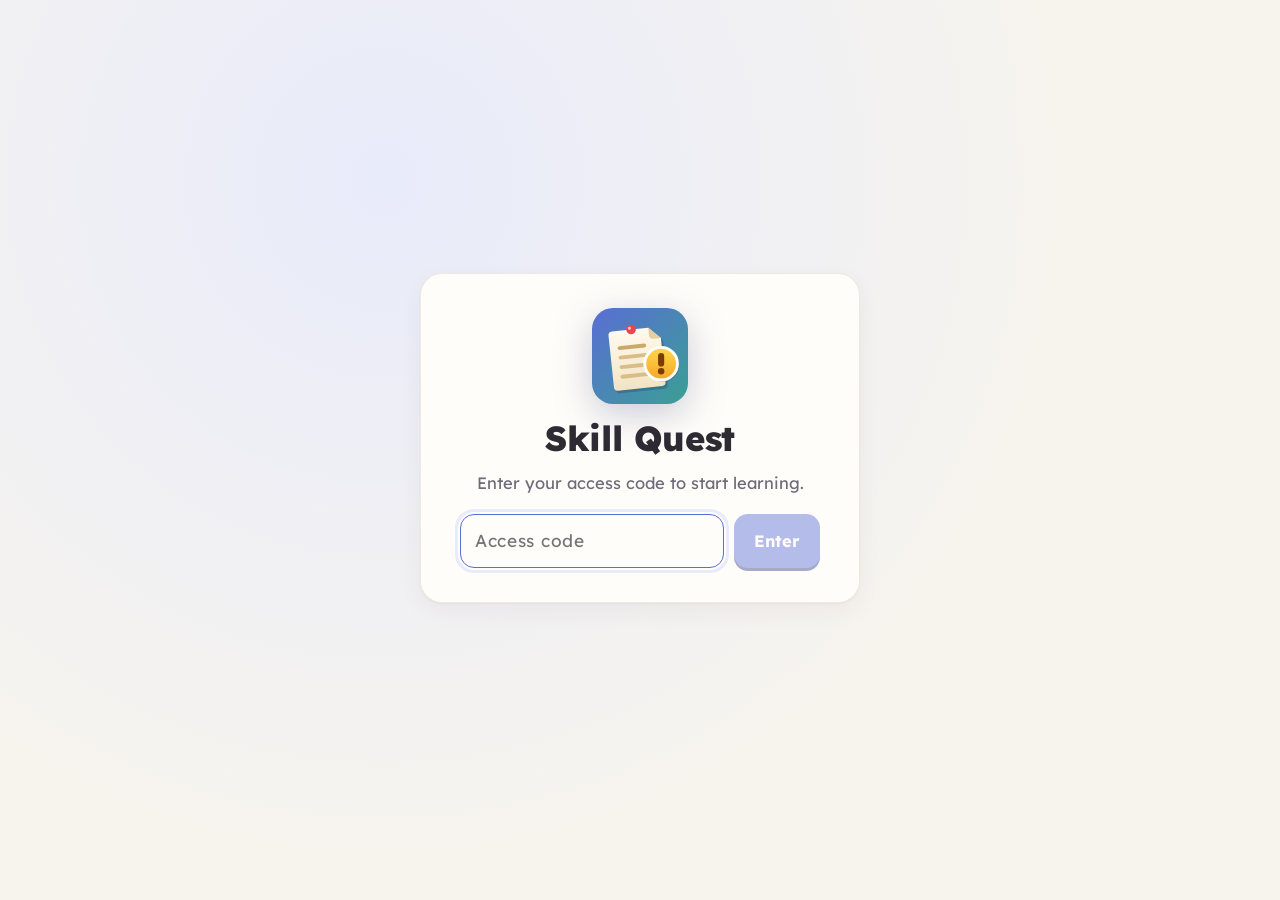
<file: index.html>
<!doctype html>
<html lang="en">
  <head>
    <meta charset="UTF-8" />
    <meta name="viewport" content="width=device-width, initial-scale=1.0" />
    <meta name="description" content="Skill Quest: adaptive, game-like learning from early elementary to college." />
    <title>Skill Quest</title>
    <link rel="icon" href="./icon.svg" type="image/svg+xml" />
    <link rel="apple-touch-icon" href="./apple-touch-icon.png" />
    <link rel="manifest" href="./manifest.webmanifest" />
    <meta name="theme-color" content="#5a6ed4" />
    <link rel="preconnect" href="https://fonts.googleapis.com" />
    <link rel="preconnect" href="https://fonts.gstatic.com" crossorigin />
    <link href="https://fonts.googleapis.com/css2?family=Lexend:wght@400;500;600;700;800&display=swap" rel="stylesheet" />
    <script type="module" crossorigin src="./assets/index-CoS7Qfi9.js"></script>
    <link rel="stylesheet" crossorigin href="./assets/index-DsM3zjMs.css">
  </head>
  <body>
    <div id="root"></div>
  </body>
</html>
</file>
<file: assets/index-DsM3zjMs.css>
:root{--bg: #f7f4ee;--surface: #fffdf9;--surface-2: #f3eee6;--surface-3: #e9e2d7;--text: #2e2b33;--muted: #706a79;--border: #e8e1d6;--primary: #5a6ed4;--primary-2: #4a5dbd;--primary-ink: #ffffff;--primary-soft: #e8ebfa;--accent: #3a9f94;--xp: #d99a2b;--xp-soft: #fbf0d9;--flame: #e8794f;--good: #3d9561;--good-soft: #e5f2ea;--bad: #cc625f;--bad-soft: #f9ebea;--shadow: 0 1px 2px rgb(60 45 30 / 5%), 0 10px 30px rgb(60 45 30 / 6%);--radius: 22px;--radius-sm: 14px;color-scheme:light}@media(prefers-color-scheme:dark){:root:not([data-theme=light]){--bg: #17181e;--surface: #1f2129;--surface-2: #272a34;--surface-3: #31343f;--text: #ecebf1;--muted: #a5a3b4;--border: #333643;--primary: #8d9ef2;--primary-2: #7a8be6;--primary-soft: #2a2f4d;--accent: #5ec2b6;--xp: #f0bd5a;--xp-soft: #3a2f16;--good: #6dc48f;--good-soft: #1b3326;--bad: #ec8a86;--bad-soft: #3b2222;--shadow: 0 1px 2px rgb(0 0 0 / 30%), 0 10px 30px rgb(0 0 0 / 22%);color-scheme:dark}}:root[data-theme=dark]{--bg: #17181e;--surface: #1f2129;--surface-2: #272a34;--surface-3: #31343f;--text: #ecebf1;--muted: #a5a3b4;--border: #333643;--primary: #8d9ef2;--primary-2: #7a8be6;--primary-soft: #2a2f4d;--accent: #5ec2b6;--xp: #f0bd5a;--xp-soft: #3a2f16;--good: #6dc48f;--good-soft: #1b3326;--bad: #ec8a86;--bad-soft: #3b2222;--shadow: 0 1px 2px rgb(0 0 0 / 30%), 0 10px 30px rgb(0 0 0 / 22%);color-scheme:dark}*{box-sizing:border-box}html,body{margin:0;background:var(--bg);color:var(--text);font-family:Lexend,system-ui,-apple-system,Segoe UI,Roboto,sans-serif;font-size:16.5px;line-height:1.6;-webkit-font-smoothing:antialiased}h1,h2,h3{line-height:1.2;margin:0 0 .5rem;letter-spacing:-.01em}h1{font-size:clamp(1.5rem,4vw,2.1rem);font-weight:800}h2{font-size:1.2rem;font-weight:700}h3{font-size:.85rem;text-transform:uppercase;letter-spacing:.06em;color:var(--muted);margin-top:1rem}p{margin:0 0 .75rem}button{font:inherit;color:inherit}input{font:inherit}.app{min-height:100vh;display:flex;flex-direction:column}.loading{display:grid;place-items:center;min-height:100vh;color:var(--muted)}.screen{width:100%;max-width:1040px;margin:0 auto;padding:20px 16px 40px;flex:1}.screen.narrow{max-width:720px}.screen.wide{max-width:1280px}.muted{color:var(--muted)}.small{font-size:.85rem}.center{text-align:center}.grow{flex:1}.row-between{display:flex;align-items:center;justify-content:space-between;gap:12px;margin-bottom:8px}.hl{background:linear-gradient(90deg,var(--primary),var(--accent));-webkit-background-clip:text;background-clip:text;color:transparent}.eyebrow{font-size:.8rem;font-weight:600;text-transform:uppercase;letter-spacing:.08em;color:var(--primary);margin-bottom:.4rem}.tag{display:inline-block;padding:2px 8px;border-radius:999px;background:var(--surface-2);color:var(--muted);font-size:.72rem;font-weight:600;text-transform:none;letter-spacing:0;white-space:nowrap}.tag.bad{background:var(--bad-soft);color:var(--bad);margin-left:8px}.card{background:var(--surface);border:1px solid var(--border);border-radius:var(--radius);box-shadow:var(--shadow);padding:20px;margin-bottom:16px}.btn{--b: var(--surface-3);display:inline-flex;align-items:center;justify-content:center;gap:8px;min-height:46px;padding:10px 20px;border-radius:var(--radius-sm);border:0;font-weight:700;cursor:pointer;transition:transform .08s ease,filter .15s ease,box-shadow .08s ease;box-shadow:0 4px 0 var(--b)}.btn:active:not(:disabled){transform:translateY(3px);box-shadow:0 1px 0 var(--b)}.btn:disabled{opacity:.45;cursor:not-allowed}.btn.primary{--b: var(--primary-2);background:var(--primary);color:var(--primary-ink);box-shadow:0 4px color-mix(in srgb,var(--primary-2) 70%,black)}.btn.primary:hover:not(:disabled){filter:brightness(1.06)}.btn.secondary{background:var(--primary-soft);color:var(--primary);box-shadow:0 4px color-mix(in srgb,var(--primary-soft) 75%,var(--primary))}.btn.ghost{background:transparent;color:var(--muted);box-shadow:none;font-weight:500}.btn.ghost:hover{color:var(--text)}.btn.big{min-height:54px;font-size:1.05rem;padding:12px 26px}.btn.block{width:100%;margin-top:14px}.link{background:none;border:0;padding:4px 2px;color:var(--primary);cursor:pointer;font-weight:600}.link.center{display:block;margin:0 auto}.link:hover{text-decoration:underline}.icon-btn{width:40px;height:40px;border-radius:12px;border:1px solid var(--border);background:var(--surface);cursor:pointer;font-size:1.05rem}:focus-visible{outline:3px solid color-mix(in srgb,var(--primary) 55%,transparent);outline-offset:2px}.topbar{position:sticky;top:0;z-index:10;display:flex;align-items:center;gap:12px;padding:10px 16px;background:color-mix(in srgb,var(--bg) 85%,transparent);-webkit-backdrop-filter:blur(10px);backdrop-filter:blur(10px);border-bottom:1px solid var(--border)}.brand{display:flex;align-items:center;gap:8px;background:none;border:0;cursor:pointer;font-weight:800;font-size:1.1rem;padding:0}.brand-mark{display:grid;place-items:center;width:34px;height:34px;border-radius:10px;color:#fff;background:linear-gradient(135deg,var(--primary),var(--accent))}.subject-chip{border:1px solid var(--border);background:var(--surface);border-radius:999px;padding:6px 12px;font-weight:600;font-size:.85rem;cursor:pointer}.hud{margin-left:auto;display:flex;align-items:center;gap:10px}.hud-item{display:flex;align-items:center;gap:6px;padding:6px 10px;border-radius:12px;background:var(--surface);border:1px solid var(--border)}.hud-item.streak{filter:grayscale(1);opacity:.7}.hud-item.streak.lit{filter:none;opacity:1;color:var(--flame)}.freeze{font-size:.8rem;color:#38bdf8;font-weight:700}.level-badge{font-weight:800;color:var(--xp);white-space:nowrap}.level-bar{width:110px;display:flex;flex-direction:column;gap:2px}.xp-text{font-size:.7rem;color:var(--muted);line-height:1}.bar{height:14px;border-radius:999px;background:var(--surface-3);overflow:hidden}.bar.thin{height:7px}.bar-fill{height:100%;border-radius:inherit;background:linear-gradient(90deg,var(--primary),var(--accent));transition:width .5s cubic-bezier(.2,.8,.2,1)}.bar.xp .bar-fill{background:linear-gradient(90deg,var(--xp),var(--flame))}.dots{display:flex;gap:6px}.dot{width:22px;height:10px;border-radius:999px;background:var(--surface-3);transition:background .25s ease,transform .25s ease}.dot.on{background:var(--good);transform:scaleY(1.15)}.quest-head{display:flex;align-items:center;gap:12px;margin-bottom:16px}.segments{flex:1;display:flex;gap:4px}.seg{flex:1;height:10px;border-radius:999px;background:var(--surface-3)}.seg.done{background:var(--good)}.seg.now{background:var(--primary);animation:pulse 1.6s ease-in-out infinite}.session-xp{font-weight:800;color:var(--xp);white-space:nowrap}.hero{text-align:center;padding:32px 22px}.hero h1{font-size:clamp(1.8rem,5vw,2.6rem)}.welcome-form{text-align:left;max-width:420px;margin:20px auto 10px}.welcome-form label{display:block;font-weight:600;margin-bottom:6px;font-size:.9rem}.welcome-form input{width:100%;padding:12px 14px;border-radius:var(--radius-sm);border:2px solid var(--border);background:var(--surface-2);color:var(--text)}.orbit{display:flex;justify-content:center;gap:14px;font-size:1.8rem;margin-bottom:10px}.orbit span{display:grid;place-items:center;width:54px;height:54px;border-radius:16px;background:var(--surface-2);animation:bob 3s ease-in-out infinite}.orbit span:nth-child(2){animation-delay:.3s}.orbit span:nth-child(3){animation-delay:.6s}.orbit span:nth-child(4){animation-delay:.9s}.subject-list{display:flex;flex-wrap:wrap;gap:8px;justify-content:center}.subject-pill{padding:8px 14px;border-radius:999px;background:var(--surface);border:1px solid var(--border);font-weight:600;font-size:.9rem}.subject-pill.soon{color:var(--muted);border-style:dashed;font-weight:500}.stat-row{display:grid;grid-template-columns:repeat(auto-fit,minmax(120px,1fr));gap:10px;margin:20px 0}.stat{background:var(--surface-2);border-radius:var(--radius-sm);padding:14px 10px;display:flex;flex-direction:column}.stat strong{font-size:1.6rem;font-weight:800}.stat span{color:var(--muted);font-size:.82rem}.streak-line{font-weight:600;color:var(--flame)}.home-grid{display:grid;grid-template-columns:minmax(0,1.6fr) minmax(0,1fr);gap:16px}.quest-card{background:radial-gradient(600px 200px at 100% 0%,color-mix(in srgb,var(--accent) 16%,transparent),transparent),radial-gradient(500px 220px at 0% 100%,color-mix(in srgb,var(--primary) 14%,transparent),transparent),var(--surface)}.plan{list-style:none;padding:0;margin:14px 0 0;display:grid;gap:8px}.plan-item{display:flex;align-items:center;gap:10px;padding:10px 12px;border-radius:var(--radius-sm);background:var(--surface-2)}.plan-icon{display:grid;place-items:center;width:30px;height:30px;border-radius:9px;font-weight:800;background:var(--primary-soft);color:var(--primary);flex:none}.plan-item.review .plan-icon{background:var(--xp-soft);color:var(--xp)}.plan-name{flex:1;font-weight:600;min-width:0}.side-stats{display:flex;flex-direction:column}.stat-card{display:flex;gap:14px;align-items:flex-start;padding:16px}.stat-card p{margin:2px 0 0}.stat-icon{font-size:1.6rem;width:44px;height:44px;border-radius:12px;display:grid;place-items:center;background:var(--surface-2);flex:none}.legend{display:flex;flex-wrap:wrap;gap:6px 14px;font-size:.8rem;color:var(--muted);margin:4px 0 10px}.legend span{display:inline-flex;align-items:center;gap:6px}.lg{width:14px;height:14px;border-radius:5px;display:inline-block;border:2px solid var(--primary)}.lg.mastered{background:var(--primary)}.lg.open{background:var(--surface);box-shadow:0 0 0 3px color-mix(in srgb,var(--primary) 25%,transparent)}.lg.partial{background:linear-gradient(90deg,var(--primary) 50%,var(--surface) 50%)}.lg.due{background:var(--xp);border-color:var(--xp)}.lg.locked{border-color:var(--border);background:var(--surface-2)}.map-scroll{overflow-x:auto;overflow-y:hidden;-webkit-overflow-scrolling:touch;border-radius:var(--radius-sm);background:var(--surface-2)}.map{position:relative;margin:0 auto}.map-band{position:absolute;left:0;right:0;border-top:1px dashed var(--border)}.map-band span{position:sticky;left:8px;display:inline-block;margin:2px 8px;line-height:1.2;font-size:.68rem;font-weight:700;text-transform:uppercase;letter-spacing:.08em;color:var(--muted)}.map-band.alt{background:color-mix(in srgb,var(--surface) 45%,transparent)}.map-edges{position:absolute;inset:0;pointer-events:none}.edge{fill:none;stroke:var(--border);stroke-width:2}.edge.lit{stroke:color-mix(in srgb,var(--primary) 55%,var(--border));stroke-width:2.5}.edge.hot{stroke:var(--xp);stroke-width:3}.node{--strand: var(--primary);position:absolute;display:flex;align-items:center;gap:6px;padding:6px 8px;border-radius:14px;border:2px solid color-mix(in srgb,var(--strand) 70%,var(--surface));background:var(--surface);cursor:pointer;text-align:left;font-size:.72rem;font-weight:600;line-height:1.15;transition:transform .15s ease,box-shadow .2s ease}.node:hover{transform:translateY(-2px)}.node-icon{flex:none;display:grid;place-items:center;width:24px;height:24px;border-radius:8px;font-size:.8rem;background:color-mix(in srgb,var(--strand) 16%,var(--surface));color:var(--strand)}.node-name{-webkit-hyphens:auto;hyphens:auto;overflow-wrap:break-word;min-width:0;display:-webkit-box;-webkit-line-clamp:3;-webkit-box-orient:vertical;overflow:hidden}.node.locked{border-color:var(--border);background:var(--surface-2);color:var(--muted)}.node.locked .node-icon{background:var(--surface-3);color:var(--muted);filter:grayscale(1)}.node.open{box-shadow:0 0 0 4px color-mix(in srgb,var(--strand) 22%,transparent),0 0 18px color-mix(in srgb,var(--strand) 45%,transparent);animation:glow 2.4s ease-in-out infinite}.node.progress,.node.partial{background:linear-gradient(90deg,color-mix(in srgb,var(--strand) 18%,var(--surface)) 50%,var(--surface) 50%);box-shadow:0 0 0 4px color-mix(in srgb,var(--strand) 20%,transparent)}.node.mastered,.node.due{background:var(--strand);border-color:var(--strand);color:#fff}.node.mastered .node-icon,.node.due .node-icon{background:#ffffff40;color:#fff}.node.due{box-shadow:0 0 0 3px var(--xp)}.node.due .node-icon{background:var(--xp)}.node.selected{outline:3px solid var(--xp);outline-offset:2px}.map-layout{display:grid;grid-template-columns:minmax(0,1fr) 300px;gap:16px;align-items:start}.map-card{padding:10px}.detail{position:sticky;top:76px}.status-line{font-weight:600;padding:8px 10px;border-radius:10px;background:var(--surface-2);font-size:.9rem}.status-line.mastered,.status-line.due{color:var(--good);background:var(--good-soft)}.status-line.open{color:var(--primary);background:var(--primary-soft)}.prereq-list{list-style:none;padding:0;margin:0}.prereq-list .link{text-align:left;font-weight:500}.task-head{margin-bottom:14px}.task-head h1{margin:6px 0 2px}.kind-pill{display:inline-block;padding:3px 10px;border-radius:999px;font-size:.75rem;font-weight:700;background:var(--primary-soft);color:var(--primary)}.kind-pill.review{background:var(--xp-soft);color:var(--xp)}.lesson p{font-size:1.05rem}.example{border-left:5px solid var(--accent)}.worked{padding-left:22px;margin:0 0 12px}.worked li{margin-bottom:8px;animation:slideIn .3s ease}.worked-answer{padding:10px 12px;border-radius:10px;background:var(--good-soft);color:var(--good);animation:slideIn .3s ease}.practice-meta{display:flex;align-items:center;flex-wrap:wrap;gap:8px 14px;margin-bottom:12px}.practice-meta .link{margin-left:auto}.task-end{text-align:center;padding:34px 22px}.task-end-icon{width:84px;height:84px;margin:0 auto 12px;border-radius:26px;display:grid;place-items:center;font-size:2.6rem;color:#fff;background:linear-gradient(135deg,var(--primary),var(--accent))}.celebrate .task-end-icon{animation:pop .6s cubic-bezier(.2,1.6,.4,1)}.question-card{padding:22px}.prompt{font-size:1.15rem;font-weight:600;margin-bottom:16px;white-space:pre-line}.choices{display:grid;gap:10px}.choice{display:flex;align-items:center;gap:12px;width:100%;text-align:left;padding:12px 14px;border-radius:var(--radius-sm);border:2px solid var(--border);background:var(--surface);box-shadow:0 3px 0 var(--border);cursor:pointer;transition:border-color .15s,background .15s,transform .08s}.choice:hover:not(:disabled){border-color:color-mix(in srgb,var(--primary) 45%,var(--border))}.choice:active:not(:disabled){transform:translateY(2px)}.choice-key{flex:none;display:grid;place-items:center;width:28px;height:28px;border-radius:8px;font-size:.8rem;font-weight:800;background:var(--surface-2);color:var(--muted)}.choice.picked{border-color:var(--primary);background:var(--primary-soft);box-shadow:0 3px 0 var(--primary)}.choice.picked .choice-key{background:var(--primary);color:#fff}.choice.right{border-color:var(--good);background:var(--good-soft);box-shadow:0 3px 0 var(--good)}.choice.right .choice-key{background:var(--good);color:#fff}.choice.wrong{border-color:var(--bad);background:var(--bad-soft);box-shadow:0 3px 0 var(--bad);animation:shake .35s}.choice.faded{opacity:.5}.choice:disabled{cursor:default}.answer-field{display:flex;align-items:center;border:2px solid var(--border);border-radius:var(--radius-sm);background:var(--surface-2);overflow:hidden;transition:border-color .15s}.answer-field:focus-within{border-color:var(--primary)}.answer-field input{flex:1;min-width:0;border:0;outline:0;padding:12px 14px;background:transparent;color:var(--text);font-size:1.1rem}.answer-field .unit{padding:0 14px;color:var(--muted);font-weight:600}.answer-field.right{border-color:var(--good);background:var(--good-soft)}.answer-field.wrong{border-color:var(--bad);background:var(--bad-soft)}.pool{display:flex;flex-wrap:wrap;gap:8px;min-height:56px;padding:10px;border-radius:var(--radius-sm);border:2px dashed var(--border);background:var(--surface-2)}.pool.over{border-color:var(--primary)}.hint-line{font-size:.8rem;color:var(--muted);margin:6px 2px 12px}.zones{display:grid;grid-template-columns:repeat(var(--cols),minmax(0,1fr));gap:10px}.zone{min-height:110px;padding:10px;border-radius:var(--radius-sm);border:2px solid var(--border);background:var(--surface);transition:border-color .15s,background .15s;cursor:pointer}.zone.armed{border-style:dashed;border-color:color-mix(in srgb,var(--primary) 50%,var(--border))}.zone.over{border-color:var(--primary);background:var(--primary-soft)}.zone-title{font-weight:700;font-size:.85rem;margin-bottom:8px}.zone-items{display:flex;flex-wrap:wrap;gap:6px}.slots .zone{min-height:70px;display:flex;align-items:center;gap:10px}.slots .zone-title{margin:0}.slot-num{display:grid;place-items:center;width:30px;height:30px;border-radius:50%;background:var(--primary);color:#fff;font-weight:800}.chip{display:inline-flex;flex-direction:column;align-items:flex-start;padding:8px 12px;border-radius:10px;border:2px solid var(--border);background:var(--surface);box-shadow:0 2px 0 var(--border);font-weight:600;font-size:.9rem;cursor:grab;touch-action:manipulation}.chip.selected{border-color:var(--primary);background:var(--primary-soft);transform:translateY(-2px)}.chip.right{border-color:var(--good);background:var(--good-soft)}.chip.wrong{border-color:var(--bad);background:var(--bad-soft)}.chip:disabled{cursor:default;color:var(--text)}.chip-fix{font-size:.72rem;color:var(--bad);font-weight:700}.diagram{display:block;width:100%;max-width:420px;margin:0 auto 14px;border-radius:var(--radius-sm);background:var(--surface-2)}.dg-marker line{stroke:var(--text);stroke-width:1.5;opacity:.6}.dg-marker circle{fill:var(--primary)}.dg-marker .dg-dot{fill:var(--text)}.dg-marker text{fill:#fff;font-size:13px;font-weight:800;font-family:inherit}.dg-soil{fill:#b98b5e;opacity:.35}.dg-root path{stroke:#8a5a2b;stroke-width:4;fill:none;stroke-linecap:round}.dg-stem{stroke:#2f9e44;stroke-width:7;fill:none;stroke-linecap:round}.dg-leaf{fill:#40c057}.dg-petal circle{fill:#ff8fab}.dg-center{fill:#fcc419}.dg-cyto{fill:color-mix(in srgb,#74c0fc 30%,var(--surface));stroke:#4dabf7;stroke-width:4}.dg-nucleus{fill:#b197fc;stroke:#7950f2;stroke-width:2}.dg-nucleolus{fill:#7950f2}.dg-mito{fill:#ffa94d;stroke:#e8590c;stroke-width:2}.dg-cristae{fill:none;stroke:#e8590c;stroke-width:1.5}.dg-ribo{fill:#495057}.dg-sun{fill:#fcc419}.dg-water{fill:#4dabf7;opacity:.8}.dg-mountain{fill:#8ce99a;opacity:.8}.dg-cloud circle,.dg-cloud rect{fill:#dee2e6}.dg-arrow path{stroke:var(--text);stroke-width:2;fill:none;stroke-dasharray:5 4;opacity:.65}.dg-arrow .dg-rain{stroke:#1c7ed6;stroke-dasharray:none;opacity:1}.dg-headfill{fill:var(--text);opacity:.65}.dg-orbit ellipse{fill:none;stroke:var(--muted);stroke-width:1.5}.dg-proton{fill:#ff6b6b}.dg-neutron{fill:#adb5bd}.dg-electron{fill:#4dabf7}.steps{grid-template-columns:minmax(0,1fr);list-style:none;padding:0;margin:0;display:grid;gap:10px}.step{display:flex;gap:12px;padding:12px;border-radius:var(--radius-sm);background:var(--surface-2);border:2px solid transparent;animation:slideIn .25s ease}.step.pending{opacity:.55}.step.right{border-color:color-mix(in srgb,var(--good) 45%,transparent);background:var(--good-soft)}.step.revealed{border-color:color-mix(in srgb,var(--bad) 40%,transparent);background:var(--bad-soft)}.step.todo,.step.retry{border-color:var(--primary);background:var(--surface)}.step-num{flex:none;display:grid;place-items:center;width:28px;height:28px;border-radius:50%;font-weight:800;font-size:.85rem;background:var(--surface-3)}.step.right .step-num{background:var(--good);color:#fff}.step.revealed .step-num{background:var(--bad);color:#fff}.step.todo .step-num,.step.retry .step-num{background:var(--primary);color:#fff}.step-body{flex:1;min-width:0}.step-body label{display:block;font-weight:600;margin-bottom:6px}.step-form{display:flex;gap:8px;flex-wrap:wrap}.step-form .answer-field{flex:1;min-width:140px}.step-value{font-weight:700}.step-hint{margin:8px 0 0;color:var(--bad);font-size:.9rem}.feedback{position:sticky;bottom:12px;z-index:5;padding:16px 18px;border-radius:var(--radius);border:2px solid var(--border);background:var(--surface);box-shadow:var(--shadow);animation:rise .25s ease}.feedback.good{border-color:var(--good);background:var(--good-soft)}.feedback.bad{border-color:var(--bad);background:var(--bad-soft)}.fb-head{display:flex;align-items:center;flex-wrap:wrap;gap:10px;margin-bottom:6px}.fb-title{font-size:1.2rem;font-weight:800}.feedback.good .fb-title{color:var(--good)}.feedback.bad .fb-title{color:var(--bad)}.feedback .btn{margin-top:6px}.xp-pop{font-weight:800;color:var(--xp);animation:floatUp .9s ease}.combo-tag{font-weight:700;color:var(--flame);font-size:.9rem}.fb-answer,.fb-why{margin-bottom:8px}.levelup{position:fixed;inset:0;z-index:50;display:grid;place-items:center;padding:16px;background:#0f0d1c8c;-webkit-backdrop-filter:blur(4px);backdrop-filter:blur(4px);animation:fadeIn .2s ease}.levelup-card{position:relative;text-align:center;background:var(--surface);border-radius:24px;padding:30px 34px;max-width:340px;width:100%;box-shadow:0 20px 60px #0000004d;animation:pop .6s cubic-bezier(.2,1.6,.4,1)}.levelup-ring{width:120px;height:120px;margin:-80px auto 12px;border-radius:50%;display:grid;place-items:center;background:conic-gradient(var(--xp),var(--flame),var(--primary),var(--accent),var(--xp));animation:spin 3s linear infinite}.levelup-ring span{display:grid;place-items:center;width:96px;height:96px;border-radius:50%;background:var(--surface);font-size:2.6rem;font-weight:800;animation:spin 3s linear infinite reverse}.confetti i{position:fixed;top:-20px;left:var(--x);width:9px;height:14px;border-radius:2px;transform:rotate(var(--r));animation:fall var(--d) ease-in var(--delay) forwards}.footer{display:flex;justify-content:center;flex-wrap:wrap;gap:16px;padding:16px;color:var(--muted)}.footer .link{color:var(--muted);font-weight:500}.error{color:var(--bad)}.confirm{display:inline-flex;align-items:center;flex-wrap:wrap;gap:8px}.footer .link.danger{color:var(--bad);font-weight:700}@keyframes pulse{50%{opacity:.55}}@keyframes glow{50%{box-shadow:0 0 0 6px color-mix(in srgb,var(--strand) 14%,transparent),0 0 26px color-mix(in srgb,var(--strand) 60%,transparent)}}@keyframes bob{50%{transform:translateY(-6px)}}@keyframes shake{25%{transform:translate(-5px)}75%{transform:translate(5px)}}@keyframes slideIn{0%{opacity:0;transform:translateY(6px)}}@keyframes rise{0%{opacity:0;transform:translateY(16px)}}@keyframes floatUp{0%{opacity:0;transform:translateY(10px) scale(.8)}40%{opacity:1;transform:translateY(-4px) scale(1.15)}to{transform:none}}@keyframes pop{0%{transform:scale(.6);opacity:0}to{transform:scale(1);opacity:1}}@keyframes spin{to{transform:rotate(360deg)}}@keyframes fadeIn{0%{opacity:0}}@keyframes fall{to{transform:translateY(110vh) rotate(calc(var(--r) + 540deg))}}@media(prefers-reduced-motion:reduce){*,*:before,*:after{animation-duration:.01ms!important;animation-iteration-count:1!important;transition-duration:.01ms!important}}@media(max-width:820px){.home-grid,.map-layout{grid-template-columns:1fr}.detail{position:static}}@media(max-width:560px){.brand-name,.subject-chip,.xp-text{display:none}.level-bar{width:64px}.topbar{gap:8px}.hud{gap:6px}.zones{grid-template-columns:repeat(min(var(--cols),2),minmax(0,1fr))}.card{padding:16px}}.band-tabs{display:flex;gap:6px;overflow-x:auto;padding-bottom:4px;margin-bottom:8px}.band-tab{flex:none;display:flex;flex-direction:column;align-items:flex-start;gap:0;padding:8px 14px;border-radius:var(--radius-sm);border:2px solid var(--border);background:var(--surface);cursor:pointer;font-weight:700;font-size:.85rem;line-height:1.2}.band-tab small{font-weight:600;color:var(--muted);font-variant-numeric:tabular-nums}.band-tab.active{border-color:var(--primary);background:var(--primary-soft);color:var(--primary)}.band-tab.complete small:after{content:" ★";color:var(--xp)}.strand-chips{display:flex;flex-wrap:wrap;gap:6px;margin-bottom:10px}.strand-chip{--strand: var(--muted);display:inline-flex;align-items:center;gap:6px;padding:4px 10px;border-radius:999px;border:1px solid var(--border);background:var(--surface);cursor:pointer;font-size:.8rem;font-weight:600;color:var(--muted)}.strand-chip i{width:9px;height:9px;border-radius:50%;background:var(--strand)}.strand-chip.active{color:var(--text);border-color:var(--strand);background:color-mix(in srgb,var(--strand) 14%,var(--surface))}.map-empty{padding:30px 10px}.subject-tabs{display:grid;grid-template-columns:repeat(auto-fit,minmax(170px,1fr));gap:10px;margin-bottom:16px}.subject-card{--c: var(--primary);display:flex;flex-direction:column;gap:6px;text-align:left;padding:12px 14px;border-radius:var(--radius);border:2px solid var(--border);background:var(--surface);cursor:pointer;box-shadow:var(--shadow);min-width:0}.subject-card.active{border-color:var(--c);background:color-mix(in srgb,var(--c) 10%,var(--surface))}.subject-card .sc-head{display:flex;align-items:center;gap:8px;font-weight:700}.subject-card .sc-icon{font-size:1.3rem}.subject-card .bar .bar-fill{background:var(--c)}.subject-pick{display:grid;grid-template-columns:repeat(auto-fit,minmax(150px,1fr));gap:10px;margin:16px 0 4px;text-align:left}.welcome-label{font-weight:600;font-size:.9rem;margin:18px 0 0}.card{padding:22px;margin-bottom:18px}.btn{box-shadow:0 3px 0 var(--b);transition:transform .12s ease,filter .2s ease,box-shadow .12s ease,background .2s ease}.btn.primary{box-shadow:0 3px color-mix(in srgb,var(--primary-2) 75%,black)}.btn.secondary{box-shadow:0 3px color-mix(in srgb,var(--primary-soft) 80%,var(--primary))}.btn:active:not(:disabled){transform:translateY(2px)}.topbar{border-bottom-color:transparent;box-shadow:0 1px 0 var(--border)}.brand-mark{background:linear-gradient(135deg,var(--primary),var(--accent));border-radius:12px}.seg.now{animation-duration:3s}.node.open{animation:glow 4s ease-in-out infinite}.orbit span{animation-duration:5s}.choice.wrong{animation:nudge .4s ease}@keyframes nudge{0%,to{transform:translate(0)}30%{transform:translate(-3px)}60%{transform:translate(3px)}}@media(prefers-reduced-motion:reduce){*,*:before,*:after{animation-duration:.01ms!important;animation-iteration-count:1!important;transition-duration:.01ms!important;scroll-behavior:auto!important}}.sr-only{position:absolute;width:1px;height:1px;padding:0;margin:-1px;overflow:hidden;clip:rect(0,0,0,0);white-space:nowrap;border:0}.page-head{margin:4px 0 18px}.page-head .muted{max-width:62ch}.pill{display:inline-block;margin-left:8px;padding:2px 10px;border-radius:999px;font-size:.72rem;font-weight:700;background:var(--primary);color:var(--primary-ink);vertical-align:middle;white-space:nowrap}.pill.soft{background:var(--primary-soft);color:var(--primary)}.pill.good{background:var(--good-soft);color:var(--good)}.course-banner{display:flex;align-items:center;gap:18px;background:linear-gradient(135deg,color-mix(in srgb,var(--c, var(--primary)) 10%,var(--surface)),var(--surface) 70%)}.course-banner .cb-text{flex:1;min-width:0}.course-banner h2{font-size:1.35rem;margin-bottom:10px}.course-banner .muted{margin:8px 0 0}@media(max-width:560px){.course-banner{flex-direction:column;align-items:stretch}}.course-group h2{margin:18px 0 10px;color:var(--muted);font-size:.95rem;text-transform:uppercase;letter-spacing:.06em}.course-grid{display:grid;grid-template-columns:repeat(auto-fill,minmax(230px,1fr));gap:12px}.course-card{display:flex;flex-direction:column;gap:10px;text-align:left;padding:16px;border-radius:var(--radius-sm);border:1.5px solid var(--border);background:var(--surface);cursor:pointer;transition:border-color .2s ease,transform .15s ease,box-shadow .2s ease}.course-card:hover{border-color:color-mix(in srgb,var(--c, var(--primary)) 50%,var(--border));transform:translateY(-1px);box-shadow:var(--shadow)}.course-card.current{border-color:var(--primary);box-shadow:0 0 0 3px var(--primary-soft)}.course-card.complete{background:color-mix(in srgb,var(--good-soft) 55%,var(--surface))}.course-top{display:flex;align-items:flex-start;justify-content:space-between;gap:6px}.course-meta{display:flex;justify-content:space-between;gap:8px}.goal-ring{position:relative;flex:none}.goal-ring .ring-track{stroke:var(--surface-3)}.goal-ring .ring-fill{stroke:var(--accent);transition:stroke-dashoffset .8s ease}.goal-ring.met .ring-fill{stroke:var(--good)}.goal-ring .ring-label{position:absolute;inset:0;display:grid;place-items:center;font-weight:800;line-height:1}.goal-ring .ring-label small{font-size:.5em;color:var(--muted);font-weight:600}.goal-ring.met .ring-label{color:var(--good)}.goal-card{display:flex;align-items:center;gap:16px;width:100%;text-align:left;cursor:pointer;font:inherit;color:inherit}.goal-card:hover{border-color:color-mix(in srgb,var(--accent) 45%,var(--border))}.week-dots{display:flex;gap:4px;margin:8px 0 4px}.wd{display:grid;place-items:center;width:22px;height:22px;border-radius:50%;font-size:.65rem;font-weight:700;background:var(--surface-2);color:var(--muted)}.wd.some{background:color-mix(in srgb,var(--accent) 22%,var(--surface));color:var(--text)}.wd.met{background:var(--good);color:#fff}.wd.today{outline:2px solid var(--primary);outline-offset:1px}.summary-goal{display:flex;align-items:center;justify-content:center;gap:14px;margin:6px auto 14px;max-width:440px;text-align:left}.summary-goal p{margin:0}.stats-grid{display:grid;align-items:start;grid-template-columns:repeat(auto-fit,minmax(320px,1fr));gap:0 18px}.today-row{display:flex;align-items:center;gap:20px;margin-bottom:14px}.big-num{font-size:1.8rem;font-weight:800;margin:0}.goal-pick,.setting{display:flex;align-items:center;flex-wrap:wrap;gap:10px}.setting{justify-content:space-between;padding:10px 0;border-top:1px solid var(--border)}.setting:first-of-type{border-top:0}.seg-control{display:inline-flex;flex-wrap:wrap;gap:2px;padding:3px;border-radius:12px;background:var(--surface-2)}.seg-control button{border:0;background:transparent;padding:6px 11px;border-radius:9px;font-weight:600;font-size:.85rem;cursor:pointer;color:var(--muted)}.seg-control button.active{background:var(--surface);color:var(--text);box-shadow:0 1px 3px #0000001a}.mini-stats{display:grid;grid-template-columns:repeat(auto-fit,minmax(88px,1fr));gap:10px;margin-top:14px}.mini-stats.wrap{grid-template-columns:repeat(auto-fill,minmax(110px,1fr))}.mini-stats div{display:flex;flex-direction:column;padding:10px 12px;border-radius:12px;background:var(--surface-2)}.mini-stats strong{font-size:1.05rem;white-space:nowrap}.mini-stats span{font-size:.75rem;color:var(--muted)}@media(max-width:480px){.mini-stats{grid-template-columns:repeat(2,1fr)}.stats-grid{grid-template-columns:1fr}}.bar-chart{margin:8px 0 0}.bc-plot{position:relative;display:flex;align-items:flex-end;gap:4px;border-bottom:1px solid var(--border);padding-top:18px}.bc-col{flex:1;height:100%;display:flex;flex-direction:column;justify-content:flex-end;align-items:center;min-width:0}.bc-bar{width:100%;max-width:34px;min-height:2px;border-radius:6px 6px 2px 2px;background:color-mix(in srgb,var(--primary) 55%,var(--surface));transition:height .6s ease}.bc-plot.xp .bc-bar{background:color-mix(in srgb,var(--xp) 70%,var(--surface))}.bc-plot.good .bc-bar{background:color-mix(in srgb,var(--good) 65%,var(--surface))}.bc-bar.met{background:var(--good)}.bc-val{font-size:.65rem;color:var(--muted);white-space:nowrap;margin-bottom:2px}.bc-goal{position:absolute;left:0;right:0;border-top:2px dashed color-mix(in srgb,var(--good) 60%,transparent);pointer-events:none}.bc-labels{display:flex;gap:4px;margin-top:4px}.bc-labels span{flex:1;min-width:0;text-align:center;font-size:.66rem;color:var(--muted);white-space:nowrap;overflow:visible}.bar-chart figcaption{margin-top:6px}.course-table{display:flex;flex-direction:column}.ct-row{display:grid;grid-template-columns:2fr 2fr 1fr 1fr;gap:12px;align-items:center;padding:10px 0;border-top:1px solid var(--border)}.ct-head{border-top:0;font-size:.75rem;font-weight:700;color:var(--muted);text-transform:uppercase;letter-spacing:.05em}.ct-prog{display:flex;flex-direction:column;gap:4px}@media(max-width:560px){.ct-row{grid-template-columns:1fr 1fr}.ct-head{display:none}}.prompt-row{display:flex;align-items:flex-start;gap:10px}.prompt-row .prompt{flex:1}.read-aloud{flex:none;width:38px;height:38px;border-radius:50%;border:1px solid var(--border);background:var(--surface-2);font-size:1.05rem;line-height:1;cursor:pointer;display:grid;place-items:center}.read-aloud:hover{background:var(--primary-soft)}.read-aloud:focus-visible{outline:3px solid var(--primary);outline-offset:2px}.skill-search{position:relative;margin:12px 0 4px}.skill-search input{width:100%;padding:12px 16px;border-radius:var(--radius-sm);border:1px solid var(--border);background:var(--surface);color:var(--text);font:inherit;font-size:1rem}.skill-search input:focus-visible{outline:3px solid var(--primary-soft);border-color:var(--primary)}.search-results{list-style:none;margin:6px 0 0;padding:6px;border-radius:var(--radius-sm);border:1px solid var(--border);background:var(--surface);box-shadow:var(--shadow);position:absolute;inset-inline:0;z-index:5;max-height:60vh;overflow:auto}.search-results li>.muted{display:block;padding:8px 10px}.search-results button{width:100%;display:grid;grid-template-columns:28px 1fr auto;align-items:center;gap:8px;padding:9px 10px;border:0;border-radius:10px;background:none;color:var(--text);font:inherit;text-align:left;cursor:pointer}.search-results button:hover,.search-results button:focus-visible{background:var(--surface-2)}.sr-icon{text-align:center}.sr-icon.mastered,.sr-icon.due{color:var(--xp)}.btn-row{display:flex;flex-wrap:wrap;gap:8px}.badge-grid{display:grid;grid-template-columns:repeat(auto-fill,minmax(150px,1fr));gap:10px;margin-top:12px}.badge{display:grid;justify-items:center;text-align:center;gap:4px;padding:14px 10px;border-radius:var(--radius-sm);background:var(--surface-2);border:1px solid var(--border)}.badge .badge-icon{font-size:1.9rem;line-height:1}.badge strong{font-size:.9rem}.badge.locked{opacity:.55}.badge.locked .badge-icon{filter:grayscale(1)}.badge.earned{background:var(--xp-soft);border-color:color-mix(in srgb,var(--xp) 40%,transparent)}.badge .bar{width:100%}.badge-toast{position:fixed;left:50%;bottom:24px;transform:translate(-50%);z-index:50;display:flex;align-items:center;gap:12px;max-width:calc(100vw - 32px);padding:12px 18px;border-radius:999px;background:var(--surface);border:1px solid var(--border);box-shadow:var(--shadow);animation:toast-in .35s ease-out;cursor:pointer}.badge-toast .badge-icon{font-size:1.6rem}@keyframes toast-in{0%{opacity:0;transform:translate(-50%,16px)}}@media(prefers-reduced-motion:reduce){.badge-toast{animation:none}}.backup-row{display:flex;flex-wrap:wrap;gap:8px}.kbd-tip kbd{display:inline-block;padding:1px 6px;border-radius:6px;border:1px solid var(--border);background:var(--surface-2);font:inherit;font-size:.8rem}.passage{background:var(--surface-2);border:1px solid var(--border);border-radius:var(--radius-sm);padding:14px 18px;margin-bottom:16px;max-height:46vh;overflow:auto;line-height:1.65}.passage h3{margin:0;font-size:1.05rem}.passage p{margin:8px 0;max-width:68ch}.passage-source{font-style:italic}.chart{margin:0 0 14px}.chart figcaption{font-weight:600;font-size:.95rem;margin-bottom:4px;text-align:center}.chart svg{width:100%;max-width:420px;display:block;margin:0 auto}.ch-grid{stroke:var(--border)}.ch-axis{stroke:var(--muted);stroke-width:1.5}.ch-tick,.ch-label{fill:var(--muted);font-size:10px;font-family:inherit}.ch-label{font-size:11px;font-weight:600}.ch-bar{fill:var(--primary)}.ch-bar.hist{stroke:var(--surface);stroke-width:1}.ch-dot{fill:var(--accent)}.clock{width:170px;max-width:100%;display:block;margin:0 auto 12px}.clk-face{fill:var(--surface);stroke:var(--text);stroke-width:3}.clk-tick{stroke:var(--muted);stroke-width:1}.clk-tick.big{stroke:var(--text);stroke-width:2.5}.clk-num{fill:var(--text);font-size:15px;font-weight:600;font-family:inherit}.clk-hour{stroke:var(--text);stroke-width:6;stroke-linecap:round}.clk-min{stroke:var(--primary);stroke-width:4;stroke-linecap:round}.clk-pin{fill:var(--text)}.q-plot{display:grid;gap:8px}.plot-grid{width:100%;max-width:400px;margin:0 auto;display:block;touch-action:manipulation}.pg-bg{fill:var(--surface);cursor:crosshair}.pg-line{stroke:var(--border);stroke-width:1}.pg-axis{stroke:var(--muted);stroke-width:2}.pg-label{fill:var(--muted);font-size:8px;font-family:inherit}.pg-axis-name{fill:var(--text);font-size:11px;font-weight:700;font-style:italic}.pg-pt{fill:var(--primary);stroke:var(--surface);stroke-width:2;cursor:pointer}.pg-pt.ok{fill:var(--good)}.pg-pt.bad{fill:var(--bad)}.pg-drawn{stroke:var(--primary);stroke-width:2.5}.pg-correct{stroke:var(--good);stroke-width:3;stroke-dasharray:6 4}.pg-correct-pt{fill:none;stroke:var(--good);stroke-width:3}.bar.good .bar-fill{background:var(--good)}.confetti.burst{position:fixed;inset:0;pointer-events:none;z-index:60}.hud-item.gems{border:1px solid var(--border);background:var(--surface);color:var(--text);font:inherit;cursor:pointer}.avatar-btn{font-size:1.2rem}.pet-art{position:relative;display:inline-grid;place-items:center;width:var(--size);height:var(--size);flex:none}.pet-glow{position:absolute;inset:6%;border-radius:50%;background:radial-gradient(circle at 50% 45%,var(--rg) 0%,color-mix(in srgb,var(--rg) 55%,transparent) 55%,transparent 72%)}.pet-art.legendary .pet-glow,.pet-art.epic .pet-glow{background:radial-gradient(circle at 50% 45%,var(--rg) 0%,color-mix(in srgb,var(--rg) 55%,transparent) 55%,transparent 72%),repeating-conic-gradient(from 0deg,color-mix(in srgb,var(--rc) 22%,transparent) 0 10deg,transparent 10deg 22.5deg);animation:spin 18s linear infinite}.pet-img{position:relative;width:78%;height:78%;object-fit:contain;transform:scale(var(--scale));filter:drop-shadow(0 calc(var(--size) * .05) calc(var(--size) * .05) rgb(0 0 0 / 18%));-webkit-user-select:none;user-select:none}.pet-art.egg .pet-img{animation:eggwobble 2.4s ease-in-out infinite;transform-origin:50% 90%}.pet-art.silhouette .pet-img{filter:brightness(0) opacity(.22)}.pet-art.silhouette .pet-glow{background:var(--surface-2);animation:none}.pet-crown{position:absolute;top:-4%;left:50%;width:38%;transform:translate(-50%) rotate(-8deg);filter:drop-shadow(0 2px 3px rgb(0 0 0 / 25%))}.pet-spark{position:absolute;color:var(--rc);font-size:calc(var(--size) * .16 * var(--s));line-height:1;text-shadow:0 0 6px var(--rg);animation:twinkle 2.6s ease-in-out infinite;pointer-events:none}.pet-art.plain .pet-img{width:92%;height:92%}.pet-art.bounce .pet-img{animation:petbounce .6s ease}.pet-art.wobble .pet-img{animation:petwobble .5s ease}.pet-art.idle .pet-img{animation:petidle 3.2s ease-in-out infinite}@keyframes eggwobble{0%,70%,to{transform:scale(var(--scale)) rotate(0)}76%{transform:scale(var(--scale)) rotate(-7deg)}82%{transform:scale(var(--scale)) rotate(6deg)}88%{transform:scale(var(--scale)) rotate(-3deg)}}@keyframes petbounce{0%,to{transform:scale(var(--scale)) translateY(0)}40%{transform:scale(calc(var(--scale) * 1.08)) translateY(-14%)}70%{transform:scale(var(--scale)) translateY(2%)}}@keyframes petwobble{0%,to{transform:scale(var(--scale)) rotate(0)}25%{transform:scale(var(--scale)) rotate(-8deg)}75%{transform:scale(var(--scale)) rotate(8deg)}}@keyframes petidle{0%,to{transform:scale(var(--scale)) translateY(0)}50%{transform:scale(var(--scale)) translateY(-4%)}}@keyframes twinkle{0%,to{opacity:.25;transform:scale(.7) rotate(0)}50%{opacity:1;transform:scale(1.1) rotate(20deg)}}.rarity-tag{display:inline-block;padding:2px 9px;border-radius:999px;font-size:.72rem;font-weight:700;letter-spacing:.04em;text-transform:uppercase;color:#fff}.rarity-tag.common{background:#5fa86a}.rarity-tag.rare{background:#3f84e5}.rarity-tag.epic{background:#9b5de5}.rarity-tag.legendary{background:linear-gradient(90deg,#e8a317,#f4c542,#e8a317);color:#4a3000}.rarity-head{display:flex;align-items:baseline;gap:10px;color:var(--rc)}.starter-row{display:flex;flex-wrap:wrap;justify-content:center;gap:14px;margin:18px 0}.starter-egg,.pet-card{display:grid;justify-items:center;gap:4px;padding:12px 10px;border-radius:var(--radius-sm);border:2px solid var(--border);background:var(--surface);color:var(--text);font:inherit;cursor:pointer;transition:transform .15s ease,border-color .15s ease}.starter-egg:hover,.pet-card:hover:not(.locked){transform:translateY(-2px)}.starter-egg.active,.pet-card.active{border-color:var(--primary);box-shadow:0 0 0 3px var(--primary-soft)}.pet-card.locked{cursor:default;opacity:.85}.pet-grid{display:grid;grid-template-columns:repeat(auto-fill,minmax(120px,1fr));gap:10px;margin-top:10px}.pet-hero{display:flex;flex-wrap:wrap;align-items:center;gap:24px}.pet-hero-text{flex:1;min-width:220px;display:grid;gap:8px}.pet-hero-text h2{margin:0}.shop-grid{display:grid;grid-template-columns:repeat(auto-fill,minmax(200px,1fr));gap:14px;margin-bottom:16px}.shop-item{display:grid;gap:8px;text-align:center;align-content:start}.shop-item h2{margin:0;font-size:1.1rem}.shop-icon{font-size:2.6rem}.shop-item.pack-super{background:linear-gradient(160deg,var(--surface),color-mix(in srgb,#3f84e5 12%,var(--surface)))}.shop-item.pack-legend{background:linear-gradient(160deg,var(--surface),color-mix(in srgb,#e8a317 16%,var(--surface)))}.odds{display:flex;flex-wrap:wrap;gap:8px}.pack-open{position:fixed;inset:0;z-index:70;display:grid;place-items:center;padding:16px;background:#0f0d1cb8;-webkit-backdrop-filter:blur(5px);backdrop-filter:blur(5px);animation:fadeIn .2s ease}.pack-open.reveal-legendary{background:radial-gradient(circle,#e8a31773,#0f0d1cd9)}.pack-open.reveal-epic{background:radial-gradient(circle,#9b5de566,#0f0d1cd9)}.pack-stage{display:grid;justify-items:center;gap:14px;color:#fff;text-align:center}.pack-stage .eyebrow{color:#e8ebfa}.pack-cards{display:flex;flex-wrap:wrap;justify-content:center;gap:14px}.pack-card{position:relative;width:150px;height:210px;border:0;padding:0;background:none;cursor:pointer;perspective:800px;font:inherit}.pack-card>span{position:absolute;inset:0;border-radius:16px;backface-visibility:hidden;transition:transform .6s cubic-bezier(.2,.8,.3,1.2);display:grid;place-items:center}.pc-back{background:linear-gradient(145deg,#5a6ed4,#3a9f94);color:#fff;font-size:3rem;box-shadow:0 10px 30px #00000059;border:3px solid rgb(255 255 255 / 60%)}.pc-front{transform:rotateY(180deg);background:radial-gradient(circle at 50% 35%,var(--rg),var(--surface) 75%);border:4px solid var(--rc);color:var(--text);align-content:center;gap:4px;padding:8px;box-shadow:0 0 40px color-mix(in srgb,var(--rc) 70%,transparent)}.pack-card.open .pc-back{transform:rotateY(-180deg)}.pack-card.open .pc-front{transform:rotateY(0)}.pack-card:not(.open):hover .pc-back{transform:translateY(-6px) rotate(-2deg)}.fun-nav{display:grid;grid-template-columns:repeat(auto-fit,minmax(150px,1fr));gap:10px;margin-bottom:16px}.fun-btn{display:flex;align-items:center;gap:10px;padding:10px 14px;border-radius:var(--radius-sm);border:1px solid var(--border);background:var(--surface);color:var(--text);font:inherit;font-weight:600;cursor:pointer;box-shadow:var(--shadow);transition:transform .15s ease;min-width:0}.fun-btn:hover{transform:translateY(-2px)}.fb-icon{font-size:1.6rem;width:40px;text-align:center}.fun-btn.league{border-color:color-mix(in srgb,var(--lc) 55%,var(--border))}.daily-list{list-style:none;padding:0;margin:8px 0 12px;display:grid;gap:10px}.daily-list li{display:grid;grid-template-columns:28px 1fr auto;align-items:center;gap:10px}.dq-body{display:grid;gap:4px;min-width:0}.daily-list li.done .dq-body>span{color:var(--muted);text-decoration:line-through}.dq-count{font-variant-numeric:tabular-nums;color:var(--muted)}.daily-chest{width:100%;display:flex;align-items:center;gap:10px;padding:10px 14px;border-radius:var(--radius-sm);border:2px dashed var(--border);background:var(--surface-2);color:var(--muted);font:inherit;font-weight:600}.daily-chest.ready{border:2px solid var(--xp);background:var(--xp-soft);color:var(--text);cursor:pointer;animation:chestpulse 1.4s ease-in-out infinite}.chest-icon{font-size:1.6rem}@keyframes chestpulse{50%{box-shadow:0 0 0 6px color-mix(in srgb,var(--xp) 30%,transparent)}}.world{background:linear-gradient(180deg,var(--la),var(--lb));color:#2e2b33;overflow:hidden;padding:0}.world-head{display:flex;flex-wrap:wrap;justify-content:space-between;align-items:flex-start;gap:10px;padding:18px 20px 6px}.world-head h2{margin:2px 0;color:var(--lk)}.world .eyebrow,.world .muted{color:color-mix(in srgb,var(--lk) 75%,#555)}.wp-note{background:#ffffffd9;border-radius:12px;padding:6px 12px;font-size:.85rem;max-width:320px}.world-scroll{max-height:560px;overflow-y:auto;overflow-x:hidden;padding-bottom:10px}.world-track{position:relative;margin:0 auto;max-width:100%}.world-svg{position:absolute;inset:0}.wp-road{fill:none;stroke:#ffffffb3;stroke-width:14;stroke-linecap:round;stroke-dasharray:2 22}.wp-road.done{stroke:var(--lk);stroke-opacity:.45;stroke-dasharray:none;stroke-width:10}.wp-node{position:absolute;width:68px;display:grid;justify-items:center}.wp-bubble{width:68px;height:62px;border-radius:50%;border:0;font:inherit;font-weight:800;font-size:1.15rem;cursor:pointer;color:#fff;background:var(--lk);box-shadow:0 6px color-mix(in srgb,var(--lk) 70%,#000),0 8px 14px #0000002e;transition:transform .1s ease}.wp-bubble:active{transform:translateY(4px);box-shadow:0 2px color-mix(in srgb,var(--lk) 70%,#000)}.wp-node.done .wp-bubble{background:linear-gradient(180deg,#f6c445,#e39d12);box-shadow:0 6px #b8780a,0 8px 14px #0000002e}.wp-node.due .wp-bubble{background:#e8794f;box-shadow:0 6px #b4532f}.wp-node.locked .wp-bubble{background:#d9d6cf;color:#8a857c;box-shadow:0 6px #b9b4aa}.wp-node.current .wp-bubble{outline:5px solid rgb(255 255 255 / 85%);animation:chestpulse 1.6s ease-in-out infinite}.wp-label{margin-top:8px;width:140px;text-align:center;font-size:.72rem;font-weight:600;line-height:1.2;color:#2e2b33;background:#ffffffbf;padding:2px 6px;border-radius:8px}.wp-node.locked .wp-label{opacity:.7}.wp-here{position:absolute;top:-12px;left:64px;pointer-events:none;display:grid;justify-items:center}.wp-start{background:var(--lk);color:#fff;font-size:.7rem;font-weight:800;letter-spacing:.08em;padding:2px 8px;border-radius:8px}.wp-chest{position:absolute;width:60px;height:56px;border:0;background:none;font-size:2.3rem;cursor:pointer;filter:grayscale(.6) opacity(.7)}.wp-chest.ready{filter:none;animation:eggwobble 1.6s ease-in-out infinite;--scale: 1}.wp-chest.open{filter:none;opacity:.8;cursor:default}.wp-chest-tag{position:absolute;bottom:-10px;left:50%;transform:translate(-50%);font-size:.7rem;font-weight:800;background:#e39d12;color:#fff;border-radius:8px;padding:1px 6px}.wp-deco{position:absolute;font-size:1.9rem;opacity:.9;pointer-events:none}.wp-goal{position:absolute;font-size:2.2rem}.pet-buddy{display:flex;align-items:center;gap:8px;margin:4px 0 10px}.buddy-bubble{position:relative;background:var(--surface);border:1px solid var(--border);border-radius:14px;padding:6px 12px;font-size:.9rem;font-weight:600;box-shadow:var(--shadow)}.pet-buddy.correct .buddy-bubble{border-color:var(--good);color:var(--good)}.pet-buddy.wrong .buddy-bubble{border-color:var(--flame)}.reward-pop{position:fixed;inset:0;z-index:65;display:grid;place-items:center;padding:16px;background:#0f0d1c73;animation:fadeIn .2s ease}.reward-card{background:var(--surface);border-radius:24px;padding:26px 30px;text-align:center;display:grid;justify-items:center;gap:8px;max-width:340px;width:100%;box-shadow:0 20px 60px #0000004d;animation:pop .6s cubic-bezier(.2,1.6,.4,1)}.reward-card h2{margin:0}.reward-icon{font-size:3.4rem}.league-head{text-align:center}.league-badges{display:flex;flex-wrap:wrap;justify-content:center;gap:6px;margin-bottom:8px}.lb{font-size:1.3rem;width:38px;height:38px;border-radius:50%;display:grid;place-items:center;background:var(--surface-2);opacity:.45}.lb.past{opacity:.8}.lb.now{opacity:1;width:54px;height:54px;font-size:1.9rem;box-shadow:0 0 0 3px var(--lc)}.league-result{display:inline-block;padding:8px 14px;border-radius:12px;font-weight:700;background:var(--surface-2)}.league-result.promoted{background:var(--good-soft);color:var(--good)}.league-result.demoted{background:var(--bad-soft);color:var(--bad)}.league-table{list-style:none;padding:6px;margin:0 0 10px}.lt-row{display:grid;grid-template-columns:34px 34px 1fr auto;align-items:center;gap:8px;padding:9px 10px;border-radius:12px}.lt-row+.lt-row{border-top:1px solid var(--border)}.lt-row.up .lt-rank{color:var(--good)}.lt-row.down .lt-rank{color:var(--bad)}.lt-row.you{background:var(--primary-soft)}.lt-rank{font-weight:800;text-align:center;font-variant-numeric:tabular-nums}.lt-icon{font-size:1.3rem;text-align:center}.lt-name{min-width:0;display:flex;flex-wrap:wrap;align-items:center;gap:6px}.lt-xp{font-weight:700;font-variant-numeric:tabular-nums}.pill.family{background:var(--xp-soft);color:var(--text)}.lightning-intro{display:grid;justify-items:center;gap:8px;text-align:center}.lightning-hud{display:flex;justify-content:space-between;align-items:center;gap:10px;margin-bottom:8px}.lightning-clock{font-size:1.4rem;font-weight:800;font-variant-numeric:tabular-nums}.lightning-clock.low{color:var(--bad);animation:pulse .8s ease-in-out infinite}.lightning-score{font-size:1.2rem;font-weight:800}.combo-chip{margin-left:4px;font-size:.85rem;padding:2px 8px;border-radius:999px;background:var(--flame);color:#fff}.lightning-bar{height:8px;border-radius:999px;margin-bottom:14px;background:linear-gradient(90deg,var(--xp) calc(var(--p) * 100%),var(--surface-3) 0);transition:background 1s linear}.lightning.right .question-card{box-shadow:0 0 0 4px var(--good)}.lightning.wrong .question-card{box-shadow:0 0 0 4px var(--bad)}.btn-row.center{justify-content:center}.profile-grid{display:grid;grid-template-columns:repeat(auto-fill,minmax(130px,1fr));gap:12px;margin:16px 0}.profile-tile{display:grid;justify-items:center;gap:4px;padding:16px 10px;border-radius:var(--radius-sm);border:2px solid var(--border);background:var(--surface);color:var(--text);font:inherit;cursor:pointer}.profile-tile.active{border-color:var(--primary)}.profile-tile.add{border-style:dashed}.pt-icon{font-size:2.4rem}.avatar-pick{display:flex;flex-wrap:wrap;gap:6px;margin:6px 0 12px}.avatar-pick button{width:42px;height:42px;border-radius:12px;border:2px solid var(--border);background:var(--surface);font-size:1.4rem;cursor:pointer}.avatar-pick button.active{border-color:var(--primary);background:var(--primary-soft)}@media(prefers-reduced-motion:reduce){.pet-glow,.pet-spark,.pet-art .pet-img,.wp-chest.ready,.daily-chest.ready,.wp-node.current .wp-bubble{animation:none!important}}.pet-hero-text .rarity-tag,.pet-hero-text .pill{justify-self:start}:root{--nav-w: 232px;--gap: 24px}.card{padding:24px;margin-bottom:var(--gap);border-color:color-mix(in srgb,var(--border) 70%,transparent);box-shadow:0 1px 2px #3c2d1e0a,0 8px 24px #3c2d1e0d}.app.with-nav{display:grid;grid-template-columns:var(--nav-w) minmax(0,1fr)}.app-main{display:flex;flex-direction:column;min-width:0;min-height:100vh}.navbar{position:sticky;top:0;height:100vh;padding:22px 14px;border-right:1px solid color-mix(in srgb,var(--border) 70%,transparent);background:var(--surface);display:flex;flex-direction:column;gap:18px}.navbar ul{list-style:none;margin:0;padding:0;display:grid;gap:4px}.nav-brand{display:flex;align-items:center;gap:10px;border:0;background:none;font-weight:800;font-size:1.15rem;padding:4px 10px 10px;cursor:pointer;color:var(--text)}.nav-item{width:100%;display:flex;align-items:center;gap:14px;padding:11px 14px;border-radius:14px;border:2px solid transparent;background:none;color:var(--muted);font-weight:600;font-size:.98rem;cursor:pointer;text-align:left;transition:background .15s ease,color .15s ease}.nav-item:hover{background:var(--surface-2);color:var(--text)}.nav-item.active{background:var(--primary-soft);border-color:color-mix(in srgb,var(--primary) 35%,transparent);color:var(--primary-2)}.nav-icon{font-size:1.35rem;width:28px;text-align:center}.app.with-nav .topbar-brand{display:none}.topbar{padding:12px 28px;gap:14px;background:color-mix(in srgb,var(--bg) 88%,transparent);box-shadow:none;border-bottom:1px solid color-mix(in srgb,var(--border) 55%,transparent)}.hud{gap:8px}.hud-item{padding:6px 12px;border-radius:999px;background:var(--surface);border:1px solid color-mix(in srgb,var(--border) 70%,transparent);gap:6px}.avatar-btn{width:40px;height:40px;border-radius:50%;border:1px solid color-mix(in srgb,var(--border) 70%,transparent);background:var(--surface);font-size:1.25rem;cursor:pointer;display:grid;place-items:center}.subject-menu{position:relative}.subject-chip{padding:8px 14px;font-size:.95rem;display:inline-flex;align-items:center;gap:8px}.chev{font-size:.7rem;color:var(--muted)}.subject-pop{position:absolute;top:calc(100% + 8px);left:0;z-index:30;min-width:290px;list-style:none;margin:0;padding:8px;background:var(--surface);border:1px solid var(--border);border-radius:18px;box-shadow:0 16px 40px #00000024;animation:fadeIn .15s ease}.subject-pop button{width:100%;display:flex;align-items:center;gap:12px;padding:10px 12px;border:0;border-radius:12px;background:none;color:var(--text);cursor:pointer;text-align:left}.subject-pop button:hover,.subject-pop button.active{background:var(--surface-2)}.sp-icon{font-size:1.5rem}.sp-text{display:grid;line-height:1.3}.screen{padding:28px 28px 48px}.screen.home{max-width:1180px;display:grid;grid-template-columns:minmax(0,1fr) 340px;gap:32px;align-items:start}.home-main{min-width:0}.home-rail{position:sticky;top:84px;display:grid;gap:16px}.home-rail .card{margin-bottom:0}.course-head{display:flex;flex-wrap:wrap;align-items:flex-end;justify-content:space-between;gap:12px 24px;margin:4px 4px 20px}.course-head h1{margin:2px 0 10px}.ch-text{flex:1;min-width:240px}.ch-progress{display:flex;align-items:center;gap:12px;max-width:460px}.ch-progress .bar{flex:1}.ch-links{display:flex;flex-wrap:wrap;gap:4px 16px}.rail-card{display:block;width:100%;background:var(--surface);border:1px solid color-mix(in srgb,var(--border) 70%,transparent);border-radius:var(--radius);box-shadow:0 1px 2px #3c2d1e0a,0 8px 24px #3c2d1e0d;padding:20px;color:var(--text);font:inherit;text-align:left}button.rail-card{cursor:pointer;transition:transform .15s ease}button.rail-card:hover{transform:translateY(-1px)}.quest-mini{display:grid;gap:16px}.qm-top{display:flex;align-items:center;gap:14px}.qm-top h2{margin:0 0 2px}.qm-top .eyebrow{margin-bottom:2px}.qm-top p{margin:0}.day-mini{display:grid;grid-template-columns:repeat(3,1fr);gap:8px}.dm-stat{display:grid;justify-items:center;gap:2px;text-align:center}.dm-stat strong{font-size:1.25rem;line-height:1.2}.dm-icon{font-size:1.4rem;line-height:1.2}.league-mini{display:flex;align-items:center;gap:12px}.lm-icon{font-size:1.7rem}.lm-go{margin-left:auto;font-size:1.6rem;color:var(--muted)}.rail-note{margin:0 6px}.daily-card h2{font-size:1.05rem;margin:0}.daily-list{gap:14px;margin:14px 0 16px}.daily-list li{grid-template-columns:24px 1fr auto}.dq-icon{font-size:1.05rem}.dq-body>span{font-size:.92rem}.world{border-radius:28px;margin-bottom:0}.world-head{padding:22px 26px 4px}.world-scroll{max-height:calc(100vh - 230px);min-height:420px}.footer{padding:20px 16px 28px;gap:20px;opacity:.8}@media(max-width:1080px){.screen.home{grid-template-columns:1fr}.home-rail{position:static;grid-template-columns:repeat(auto-fit,minmax(280px,1fr));align-items:start}.world-scroll{max-height:560px}}@media(max-width:860px){.app.with-nav{display:block}.app.with-nav .app-main{padding-bottom:calc(72px + env(safe-area-inset-bottom,0px))}.navbar{position:fixed;inset:auto 0 0;height:auto;z-index:40;padding:6px 6px calc(6px + env(safe-area-inset-bottom,0px));border-right:0;border-top:1px solid var(--border);flex-direction:row}.nav-brand{display:none}.navbar ul{width:100%;grid-template-columns:repeat(7,1fr);gap:2px}.nav-item{flex-direction:column;gap:2px;padding:6px 2px;font-size:.68rem;text-align:center;border-radius:12px}.nav-icon{font-size:1.3rem;width:auto}.app.with-nav .topbar-brand{display:flex}.topbar{padding:10px 16px}.screen{padding:18px 16px 32px}.card{padding:18px}}@media(max-width:420px){.hud-item.streak{display:none}.subject-pop{min-width:min(290px,calc(100vw - 32px))}}.card.world{padding:0}.wp-here{left:76px;top:0}.daily-chest{font-size:.92rem;text-align:left}.wp-start{position:absolute;top:-30px;left:50%;transform:translate(-50%);pointer-events:none;white-space:nowrap;box-shadow:0 2px 6px #00000026}.wp-start:after{content:"";position:absolute;bottom:-5px;left:50%;transform:translate(-50%);border:5px solid transparent;border-bottom:0;border-top-color:var(--lk)}.wp-here{left:74px;top:4px}.shop-item{grid-template-rows:auto auto 1fr auto}.shop-item>p{margin:0}.shop-item>.btn{align-self:end}.pet-grid{grid-template-columns:repeat(auto-fill,minmax(104px,1fr));gap:12px}.pet-card{border-width:1px;padding:12px 8px}.pet-card.locked{background:var(--surface-2);border-color:transparent}.pet-card.locked .pet-art{opacity:.8}.nl-short{display:none}@media(max-width:860px){.nl-long{display:none}.nl-short{display:inline}}.sb-lock{display:grid;justify-items:center;gap:8px;text-align:center}.sb-bell{font-size:3rem}.sb-code{display:flex;gap:10px;width:100%;max-width:360px}.sb-code input,.sb-answer input{flex:1;min-width:0;padding:12px 14px;border-radius:var(--radius-sm);border:1px solid var(--border);background:var(--surface);color:var(--text);font-size:1.05rem;letter-spacing:.04em}.sb-code input:focus-visible,.sb-answer input:focus-visible{outline:3px solid var(--primary-soft);border-color:var(--primary)}.sb-bad{color:var(--bad);margin:0}.sb-modes{display:grid;grid-template-columns:repeat(auto-fit,minmax(240px,1fr));gap:16px;margin-bottom:var(--gap)}.sb-mode{display:grid;gap:6px;justify-items:start;text-align:left;cursor:pointer;margin:0;color:var(--text);font:inherit;transition:transform .15s ease}.sb-mode:hover{transform:translateY(-2px)}.sb-mode h2{margin:0}.sb-mode-icon{font-size:2rem}.sb-cats{display:flex;flex-wrap:wrap;gap:8px;margin:8px 0}.sb-rules ul{margin:0 0 10px;padding-left:20px;display:grid;gap:4px}.sb-hud{display:flex;justify-content:space-between;align-items:center;margin-bottom:12px}.sb-score{font-weight:800;font-size:1.15rem;font-variant-numeric:tabular-nums}.sb-tossup,.sb-bonus{display:grid;gap:14px}.sb-text{font-size:1.15rem;line-height:1.75;min-height:7.5em;margin:0}.sb-w.power{font-weight:600}.sb-cursor{color:var(--primary);animation:pulse 1s ease-in-out infinite}.sb-buzzer{justify-self:center;width:min(100%,320px);padding:18px;border-radius:999px;border:0;background:linear-gradient(180deg,#ef6f5e,#d64c3b);color:#fff;font:inherit;font-size:1.3rem;font-weight:800;letter-spacing:.08em;cursor:pointer;box-shadow:0 6px #a83526,0 10px 20px #d64c3b4d}.sb-buzzer .muted{color:#fffc;letter-spacing:0}.sb-buzzer:active{transform:translateY(4px);box-shadow:0 2px #a83526}.sb-answer{display:flex;gap:10px}.sb-timer{font-weight:800;font-variant-numeric:tabular-nums}.sb-timer.low{color:var(--bad)}.sb-result{border-radius:var(--radius-sm);padding:14px 16px;background:var(--bad-soft)}.sb-result.right{background:var(--good-soft)}.sb-result p{margin:0 0 8px}.sb-verdict{font-weight:800;font-size:1.1rem}.sb-result.right .sb-verdict{color:var(--good)}.sb-result.wrong .sb-verdict{color:var(--bad)}.sb-cat-table{display:flex;flex-wrap:wrap;justify-content:center;gap:8px;margin:10px 0 16px}.sb-tossup>*,.sb-bonus>*{min-width:0}.sb-tossup .row-between,.sb-bonus .row-between{flex-wrap:wrap;gap:6px 12px}@media(min-width:861px){.navbar{overflow-y:auto}}@media(min-width:861px)and (max-height:640px){.navbar{padding:12px;gap:8px}.nav-item{padding:6px 12px}.nav-brand{padding:2px 10px 4px}}.brand-icon{width:34px;height:34px;border-radius:10px;display:block}.lm-img{width:34px;height:34px;border-radius:9px}.nav-getapp{margin-top:auto;border:1px dashed var(--border);background:none;color:var(--muted);border-radius:12px;padding:10px 12px;font-weight:600;cursor:pointer}.nav-getapp:hover,.nav-getapp.active{color:var(--primary-2);border-color:var(--primary);background:var(--primary-soft)}@media(max-width:860px){.nav-getapp{display:none}}.gate{min-height:100vh;display:grid;place-items:center;padding:24px 16px;background:radial-gradient(circle at 30% 20%,var(--primary-soft),transparent 60%),var(--bg)}.gate-card{width:min(440px,100%);display:grid;justify-items:center;gap:10px;text-align:center;padding:34px 26px}.gate-card h1{margin:4px 0 0}.gate-card p{margin:0}.gate-icon{width:96px;height:96px;filter:drop-shadow(0 10px 18px rgba(40,50,120,.25))}.gate-form{margin-top:8px}.online-pill{display:inline-flex;align-items:center;gap:8px;padding:6px 12px;border-radius:999px;background:var(--surface-2);color:var(--text);font-size:.88rem;font-weight:600;margin-top:6px}.online-dot{width:9px;height:9px;border-radius:50%;background:#2fbf71;box-shadow:0 0 0 4px color-mix(in srgb,#2fbf71 25%,transparent)}.getapp{display:grid;gap:18px;justify-items:start}.getapp>*{width:100%;min-width:0}.getapp>.link{width:auto}.getapp-hero{display:flex;gap:28px;align-items:center;padding:30px}.getapp-icon{width:120px;height:120px;flex:none;filter:drop-shadow(0 12px 22px rgba(40,50,120,.25))}.getapp-text{display:grid;gap:10px;justify-items:start;min-width:0}.getapp-text h1,.getapp-text p{margin:0}.getapp-cta{display:flex;flex-wrap:wrap;align-items:center;gap:8px 16px;margin-top:6px}.getapp-msg{font-weight:600}.getapp-msg.good{color:var(--good)}.getapp-msg.bad{color:var(--bad)}.getapp-grid{display:grid;grid-template-columns:repeat(auto-fit,minmax(200px,1fr));gap:14px}.getapp-os h2{margin:6px 0 4px;font-size:1.05rem}.getapp-os p{margin:0}.getapp-os-icon{font-size:1.8rem}.getapp-inside h2{margin-top:0}.getapp-inside ul{margin:0 0 10px;padding-left:20px;display:grid;gap:6px}@media(max-width:560px){.getapp-hero{flex-direction:column;text-align:center;padding:24px 18px}.getapp-text{justify-items:center}.getapp-cta{justify-content:center}}.getapp-install{display:flex;flex-wrap:wrap;align-items:center;justify-content:space-between;gap:12px 20px}.getapp-install h2{margin:0 0 4px;font-size:1.1rem}.getapp-install p{margin:0;max-width:60ch}.path{display:grid;gap:8px;width:100%;max-width:640px;margin:0 auto}.path-world{display:flex;flex-wrap:wrap;align-items:center;gap:6px 10px;margin:4px 2px 6px;font-weight:700;color:var(--lk)}.path-world-count{margin-left:auto;font-weight:600;font-size:.85rem;color:var(--muted)}.path .wp-note{position:sticky;top:12px;z-index:5;justify-self:center;margin:0;background:var(--surface);border:1px solid var(--border);box-shadow:0 6px 18px #0000001f;border-radius:14px;padding:8px 14px;font-size:.9rem;max-width:360px;text-align:center}.path-unit{display:grid;gap:4px;margin-bottom:18px}.unit-banner{display:flex;align-items:center;justify-content:space-between;gap:12px;padding:16px 20px;border-radius:18px;color:#fff;background:var(--lk);box-shadow:0 5px color-mix(in srgb,var(--lk) 70%,#000)}.path-unit:not(.active):not(.complete) .unit-banner{background:color-mix(in srgb,var(--lk) 72%,#8a8a8a);box-shadow:0 5px color-mix(in srgb,var(--lk) 50%,#444)}.unit-banner h3{margin:2px 0;font-size:1.2rem;color:#fff}.unit-kicker{margin:0;font-size:.78rem;font-weight:800;letter-spacing:.08em;text-transform:uppercase;opacity:.85}.unit-sub{margin:0;font-size:.85rem;opacity:.9}.unit-emoji{font-size:2rem;width:52px;height:52px;display:grid;place-items:center;border-radius:14px;background:#ffffff2e;flex:none}.unit-path{position:relative;list-style:none;margin:0;padding:26px 0 6px;display:grid;justify-items:center;gap:10px}.unit-deco{position:absolute;top:50%;transform:translateY(-50%);font-size:4.2rem;opacity:.9;pointer-events:none;filter:drop-shadow(0 6px 8px rgb(0 0 0 / 12%))}.unit-deco.right{right:6%}.unit-deco.left{left:6%}.wp-row{transform:translate(var(--x, 0));display:grid;justify-items:center}.path .wp-node{position:relative;width:auto;display:grid;justify-items:center;gap:6px;left:auto;top:auto}.path .wp-bubble{width:72px;height:66px;border-radius:50%;border:0;font:inherit;font-weight:800;font-size:1.25rem;color:#fff;cursor:pointer;background:var(--lk);box-shadow:0 7px color-mix(in srgb,var(--lk) 65%,#000);transition:transform .08s ease,box-shadow .08s ease}.path .wp-bubble:active{transform:translateY(5px);box-shadow:0 2px color-mix(in srgb,var(--lk) 65%,#000)}.path .wp-node.done .wp-bubble{background:#f4b400;box-shadow:0 7px #c48a00;color:#fff}.path .wp-node.due .wp-bubble{background:#ff9640;box-shadow:0 7px #d26a17}.path .wp-node.locked .wp-bubble{background:#e3e1dc;box-shadow:0 7px #c3c0b8;color:#9a968d;font-size:1.05rem}.path .wp-node.current .wp-bubble{outline:6px solid color-mix(in srgb,var(--lk) 25%,transparent);outline-offset:5px}.path .wp-label{position:static;transform:none;max-width:150px;text-align:center;font-size:.78rem;font-weight:700;line-height:1.2;color:var(--text);background:none;padding:0;box-shadow:none}.path .wp-node.locked .wp-label{color:var(--muted);font-weight:600}.path .wp-start{position:absolute;top:-34px;left:50%;transform:translate(-50%);background:var(--surface);color:var(--lk);border:2px solid color-mix(in srgb,var(--lk) 35%,transparent);border-radius:10px;padding:3px 10px;font-size:.75rem;font-weight:800;letter-spacing:.06em;animation:startbob 1.6s ease-in-out infinite;z-index:2}.path .wp-start:after{border-top-color:color-mix(in srgb,var(--lk) 35%,transparent)}@keyframes startbob{50%{transform:translate(-50%,-4px)}}.path .wp-here{position:absolute;top:0;pointer-events:none}.path .wp-here.right{left:calc(100% + 8px)}.path .wp-here.left{right:calc(100% + 8px);left:auto}.path .wp-chest{position:relative;left:auto;top:auto;width:64px;height:60px;font-size:2.2rem;border-radius:16px;border:0;background:none;cursor:pointer;filter:grayscale(.6);opacity:.75}.path .wp-chest.ready{filter:none;opacity:1;animation:chestpulse 1.6s ease-in-out infinite}.path .wp-chest.open{filter:none;opacity:.6;cursor:default}.path-end{text-align:center;color:var(--muted);font-weight:600;margin:0 0 8px}@media(max-width:560px){.unit-deco{font-size:3rem}.unit-deco.right{right:0}.unit-deco.left{left:0}.unit-banner{padding:14px 16px}}@media(prefers-reduced-motion:reduce){.path .wp-start{animation:none}}.quest-strip{display:none}@media(max-width:1080px){.quest-strip{display:flex;align-items:center;gap:12px;padding:10px 14px;border-radius:18px;background:var(--surface);border:1px solid var(--border);margin-bottom:10px;max-width:640px;width:100%;justify-self:center}.qs-text{display:grid;flex:1;min-width:0}}
</file>
